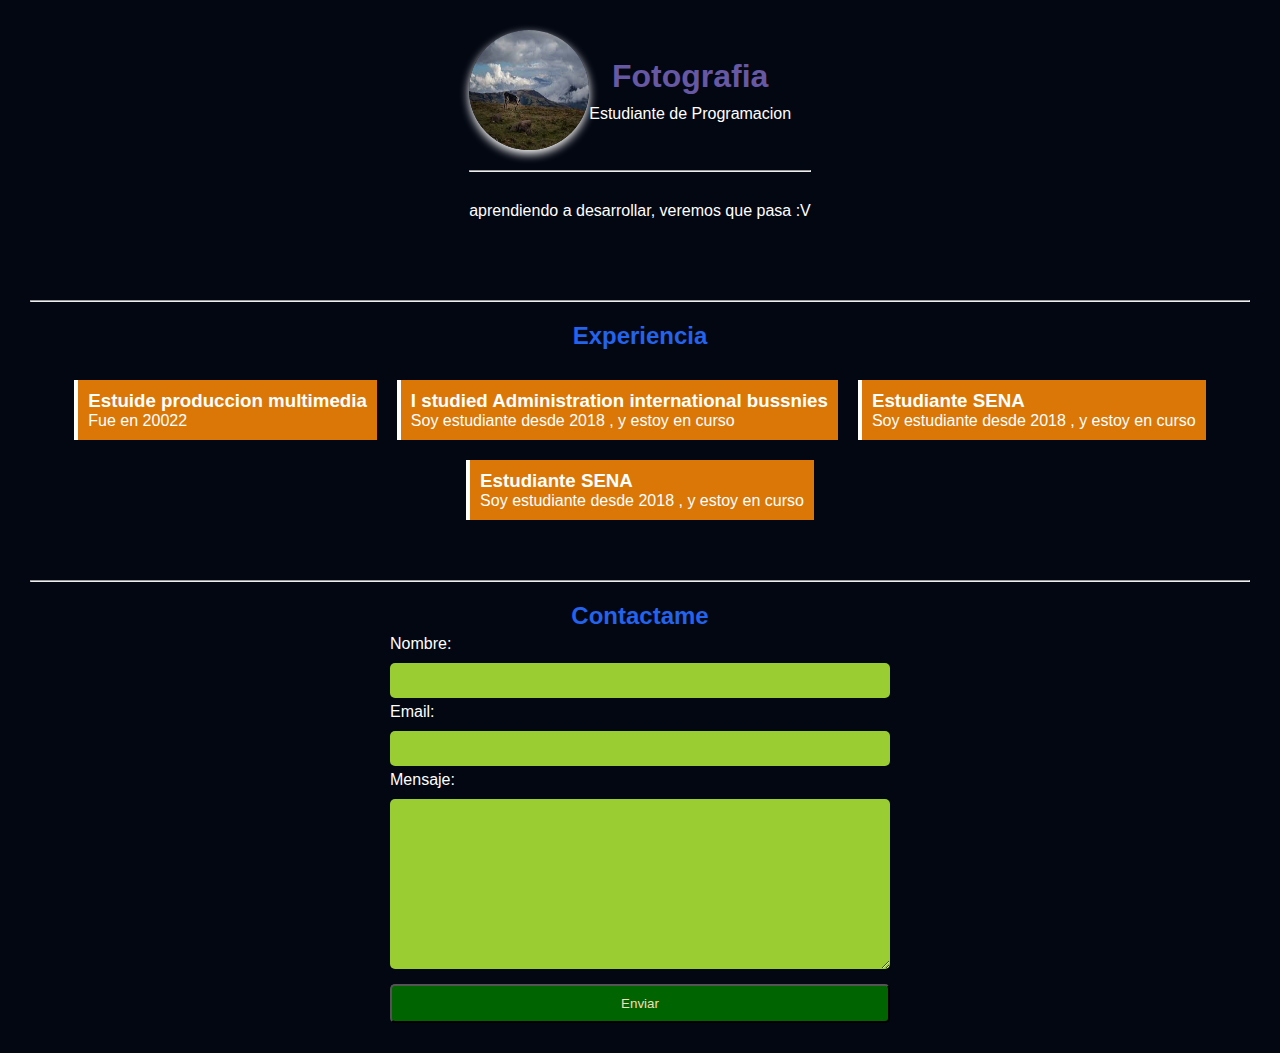
<file: Dia 3/index.html>
<!DOCTYPE html>
<html lang="en">
  <head>
    <meta charset="UTF-8" />
    <meta name="viewport" content="width=device-width, initial-scale=1.0" />
    <title>Portafolio :v</title>
    <link rel="stylesheet" href="./styles.css" />
  </head>
  <body>
    <header>
      <div class="container">
        <div class="personal-data">
          <img
            src="VACA.jpg"
            alt="Foto de perfil de peepito perez"
            class="profile-pic"
          />
          <div class="info">
            <h1>Fotografia</h1>
            <p>Estudiante de Programacion</p>
          </div>
        </div>
        <hr />

        <p class="description">
          aprendiendo a desarrollar, veremos que pasa :V
        </p>
      </div>
    </header>
    <hr />
    <section class="experience">
      <h2>Experiencia</h2>

      <div class="group">
        <div class="experience-item">
          <h3>Estuide produccion multimedia</h3>
          <p>Fue en 20022</p>
        </div>
        <div class="experience-item">
          <h3>I studied Administration international bussnies</h3>
          <p>Soy estudiante desde 2018 , y estoy en curso</p>
        </div>
        <div class="experience-item">
          <h3>Estudiante SENA</h3>
          <p>Soy estudiante desde 2018 , y estoy en curso</p>
        </div>
        <div class="experience-item">
          <h3>Estudiante SENA</h3>
          <p>Soy estudiante desde 2018 , y estoy en curso</p>
        </div>
      </div>
    </section>
    <hr />

    <section class="contact">
      <h2>Contactame</h2>
      <form action="">
        <label for="name">Nombre:</label>
        <input type="text" id="name" name="names" />
        <label for="email">Email:</label>
        <input type="email" id="email" name="email" />
        <label for="message">Mensaje:</label>
        <textarea name="message" id="message" cols="30" rows="10"></textarea>
        <button type="submit">Enviar</button>
      </form>
    </section>
    <footer></footer>
  </body>
</html>
</file>
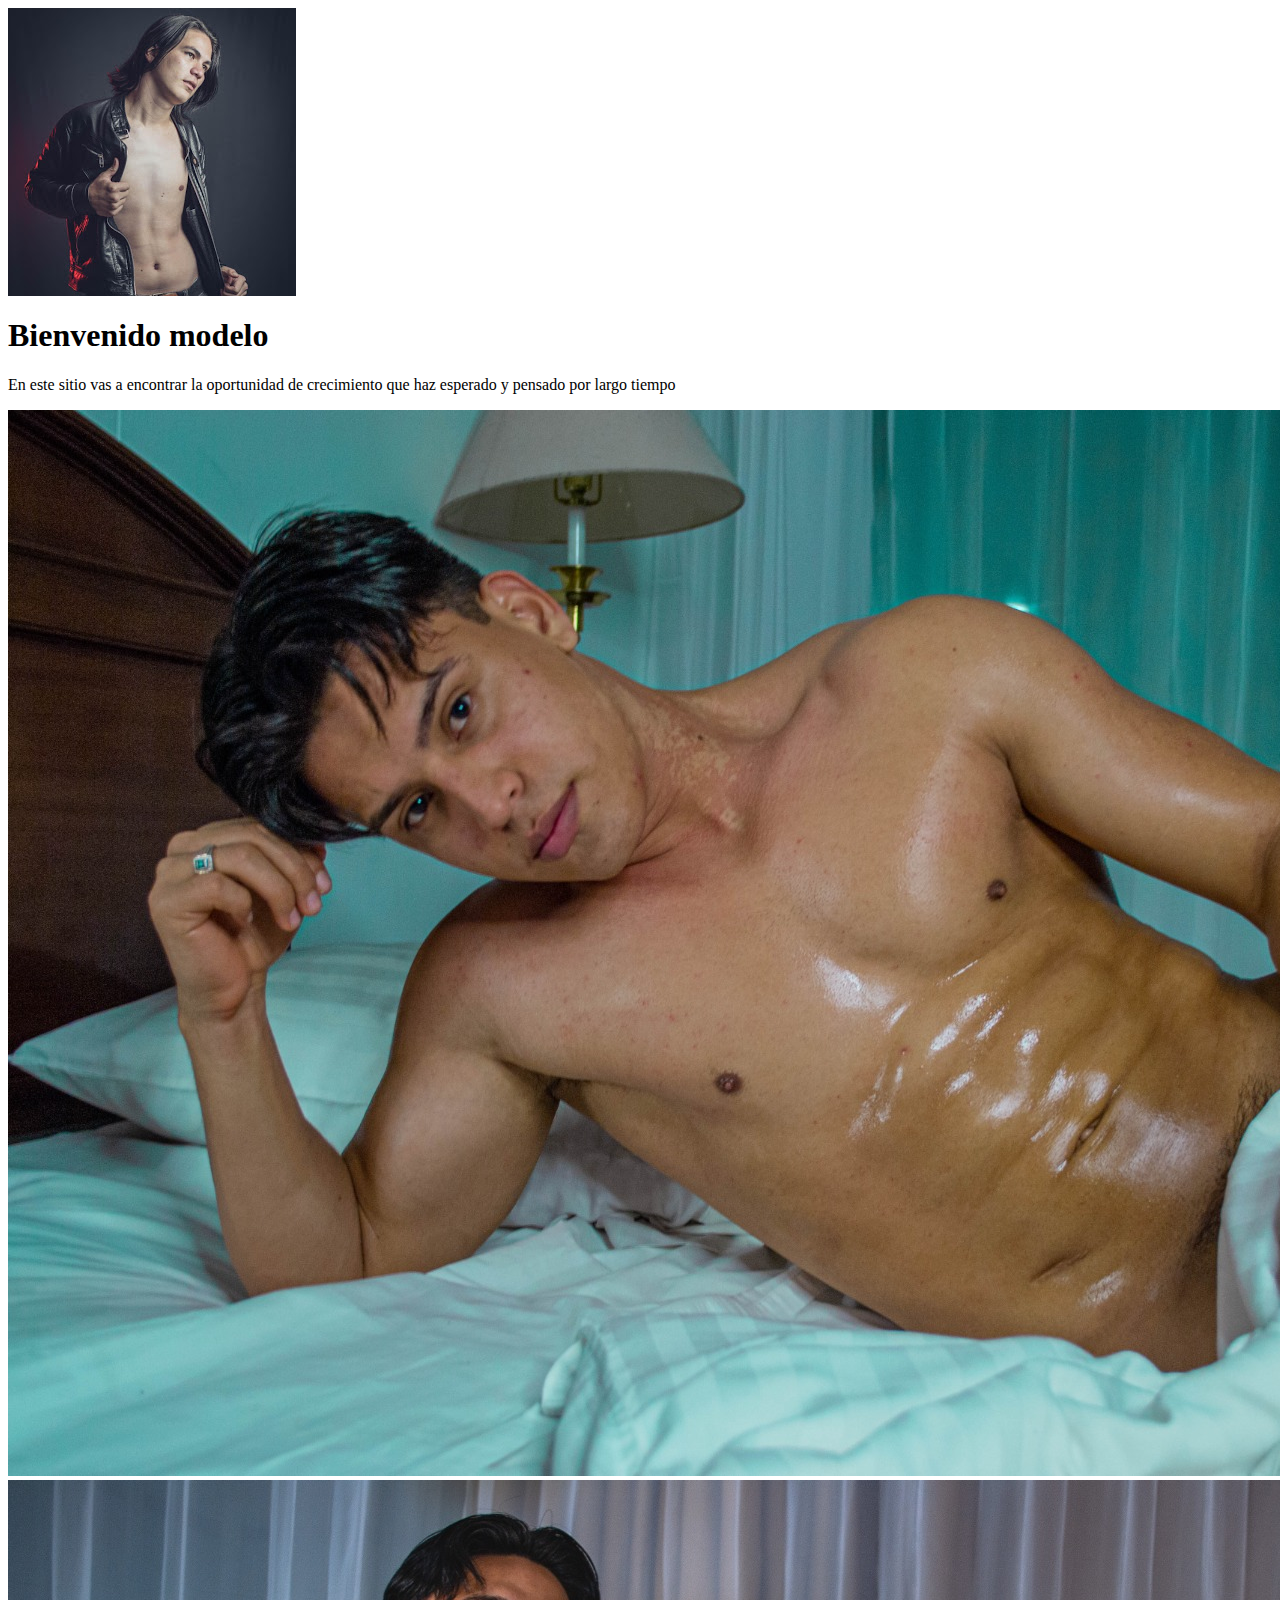
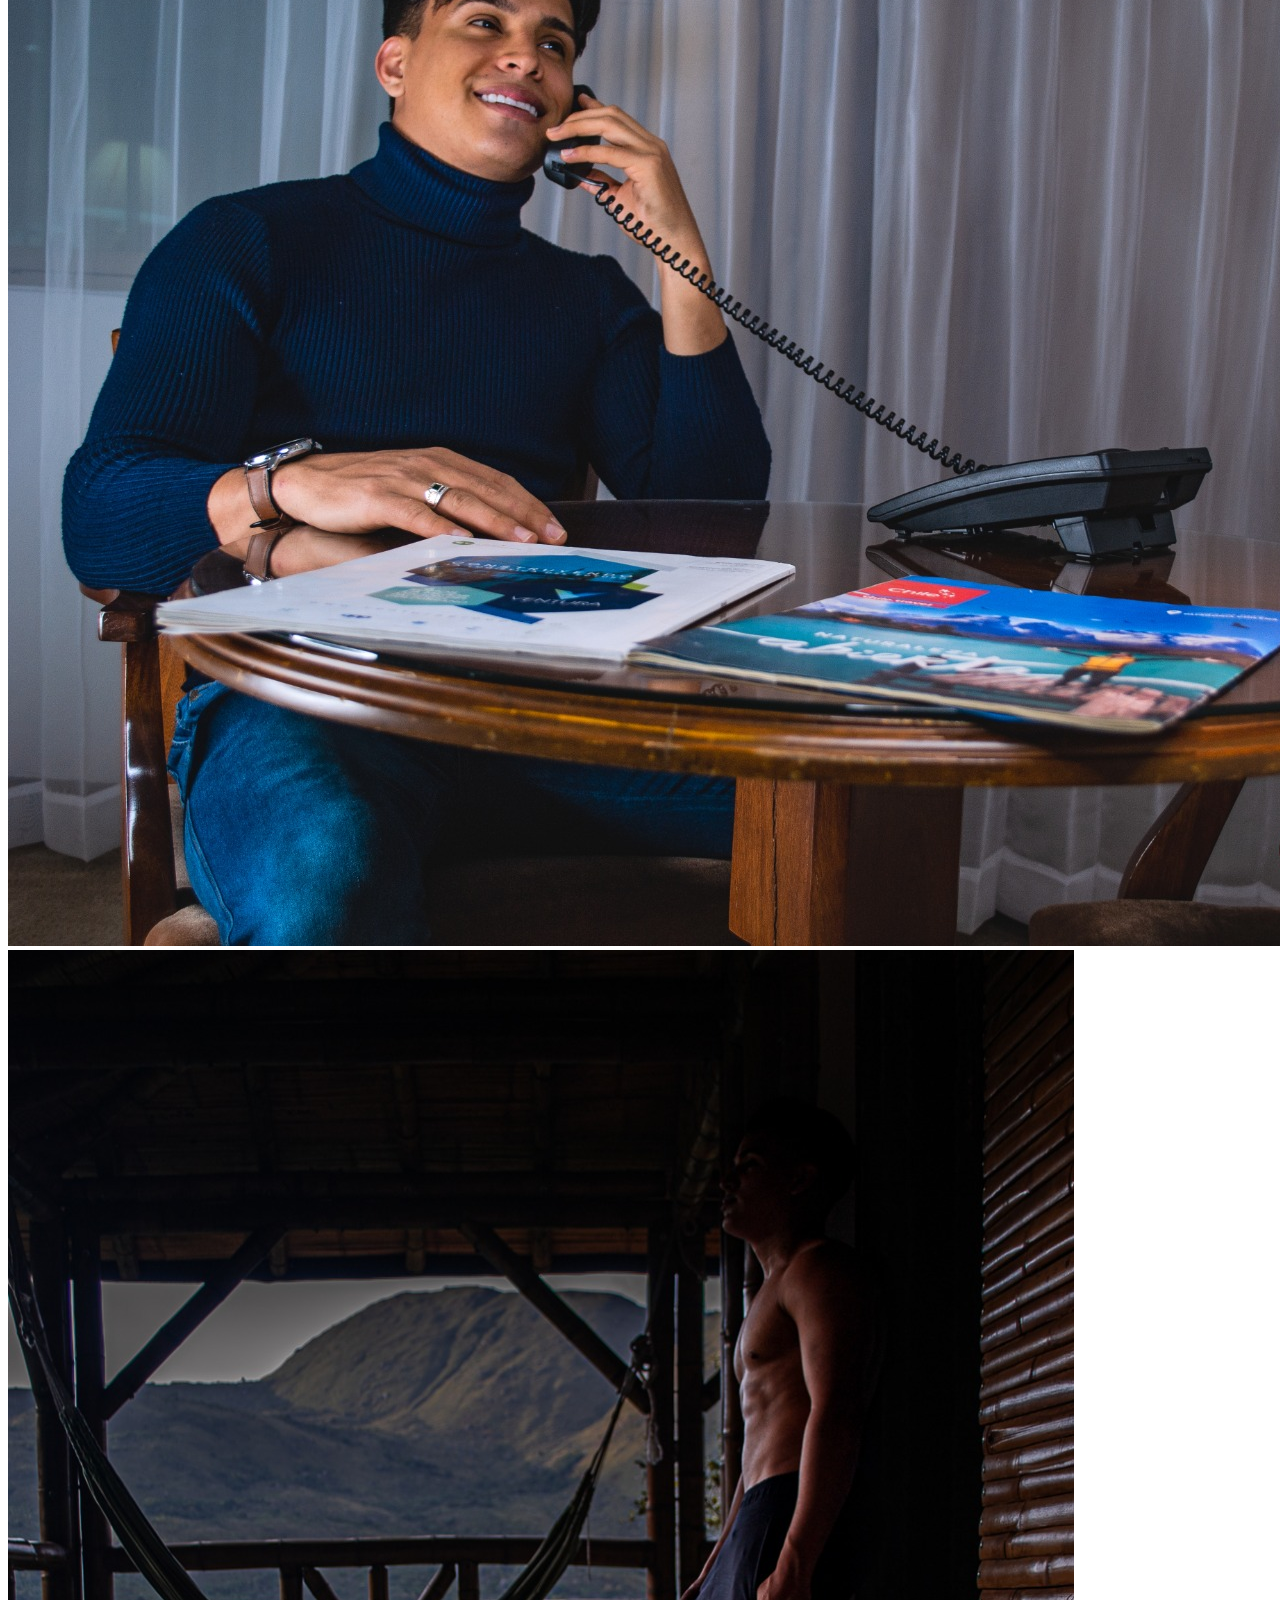
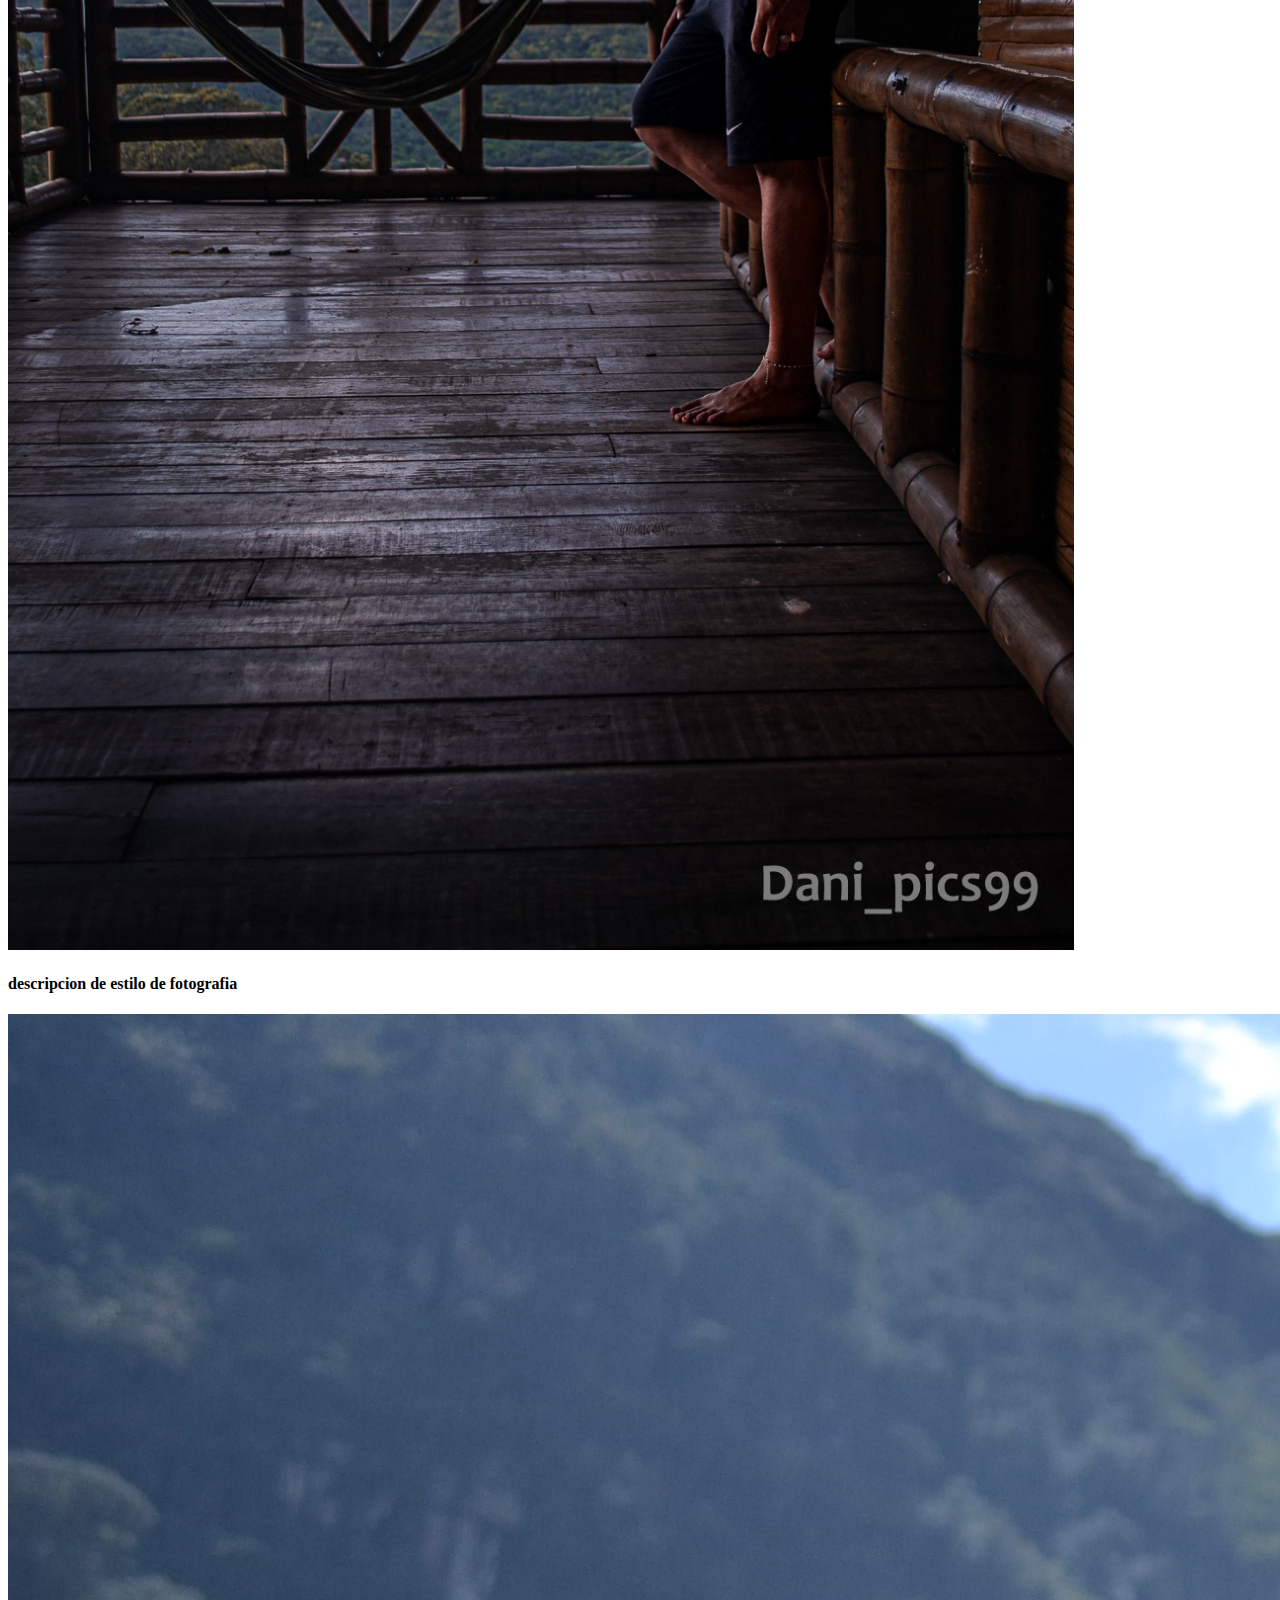
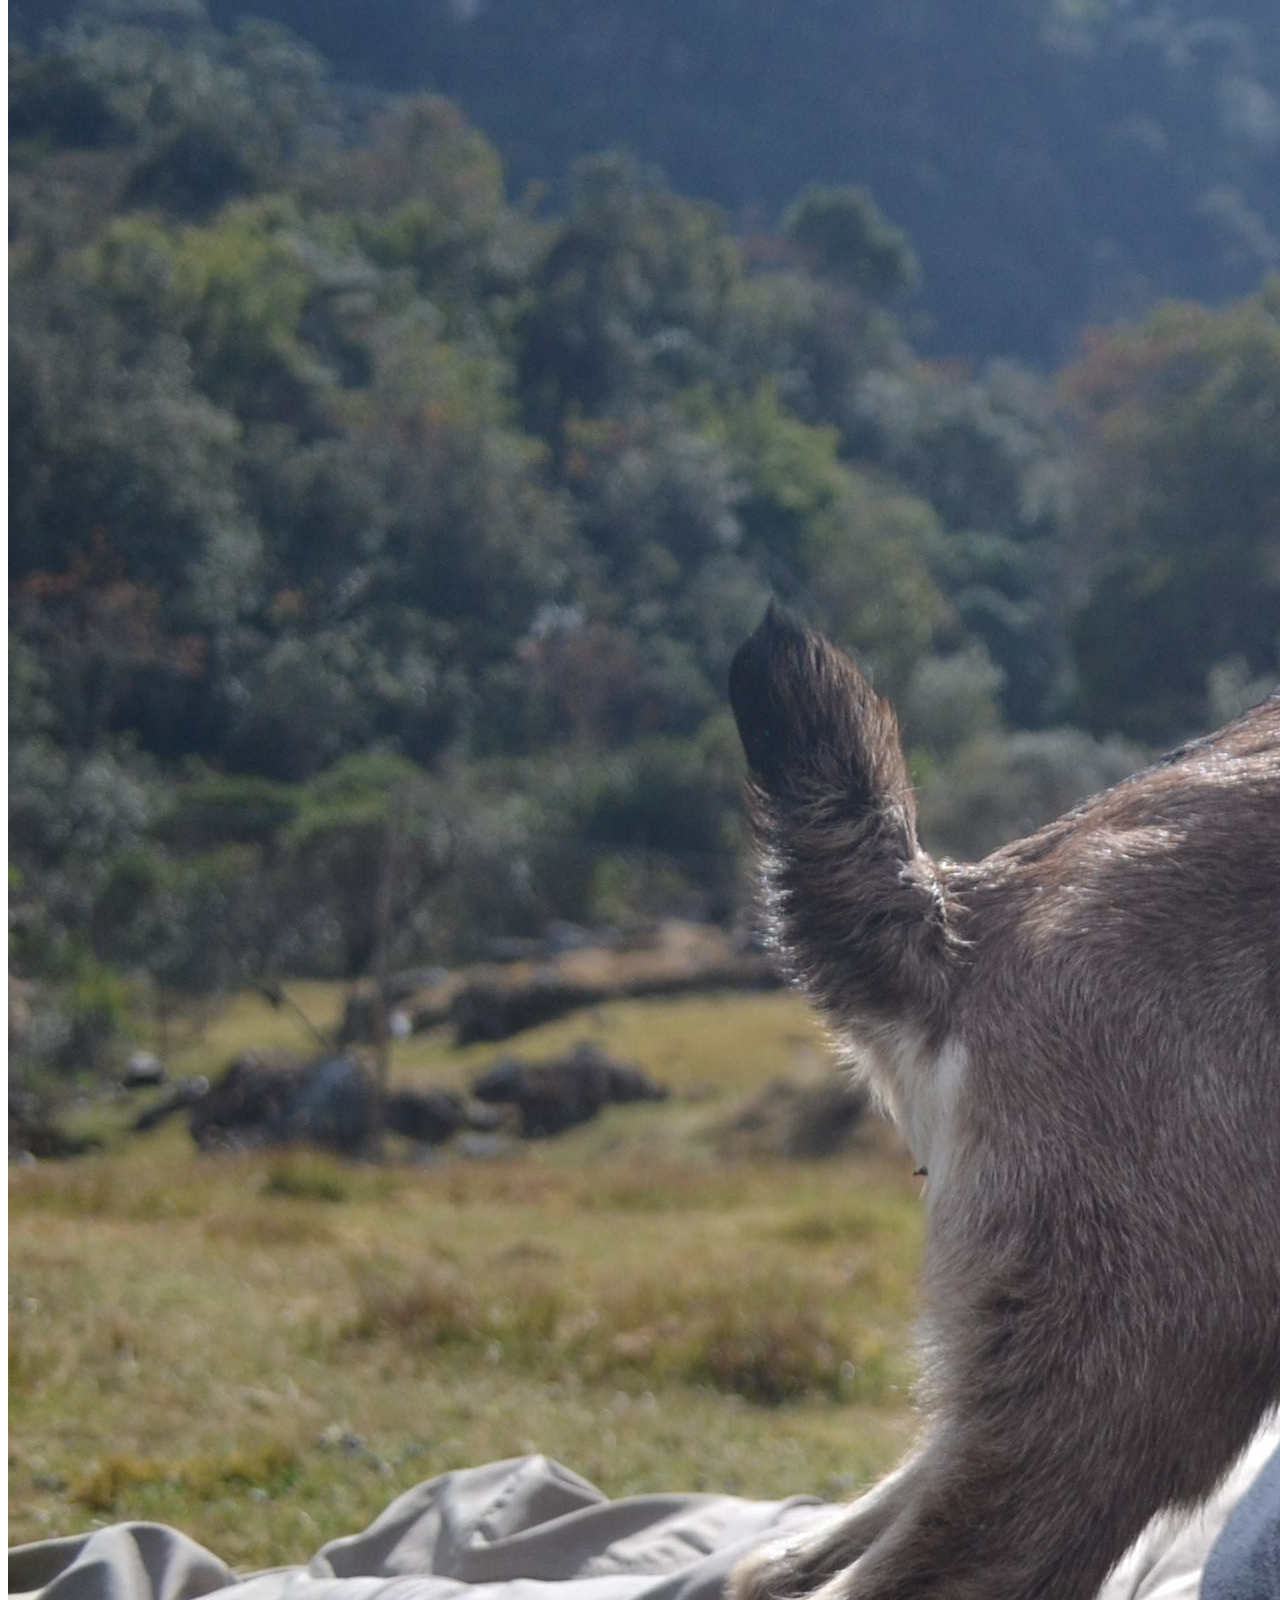
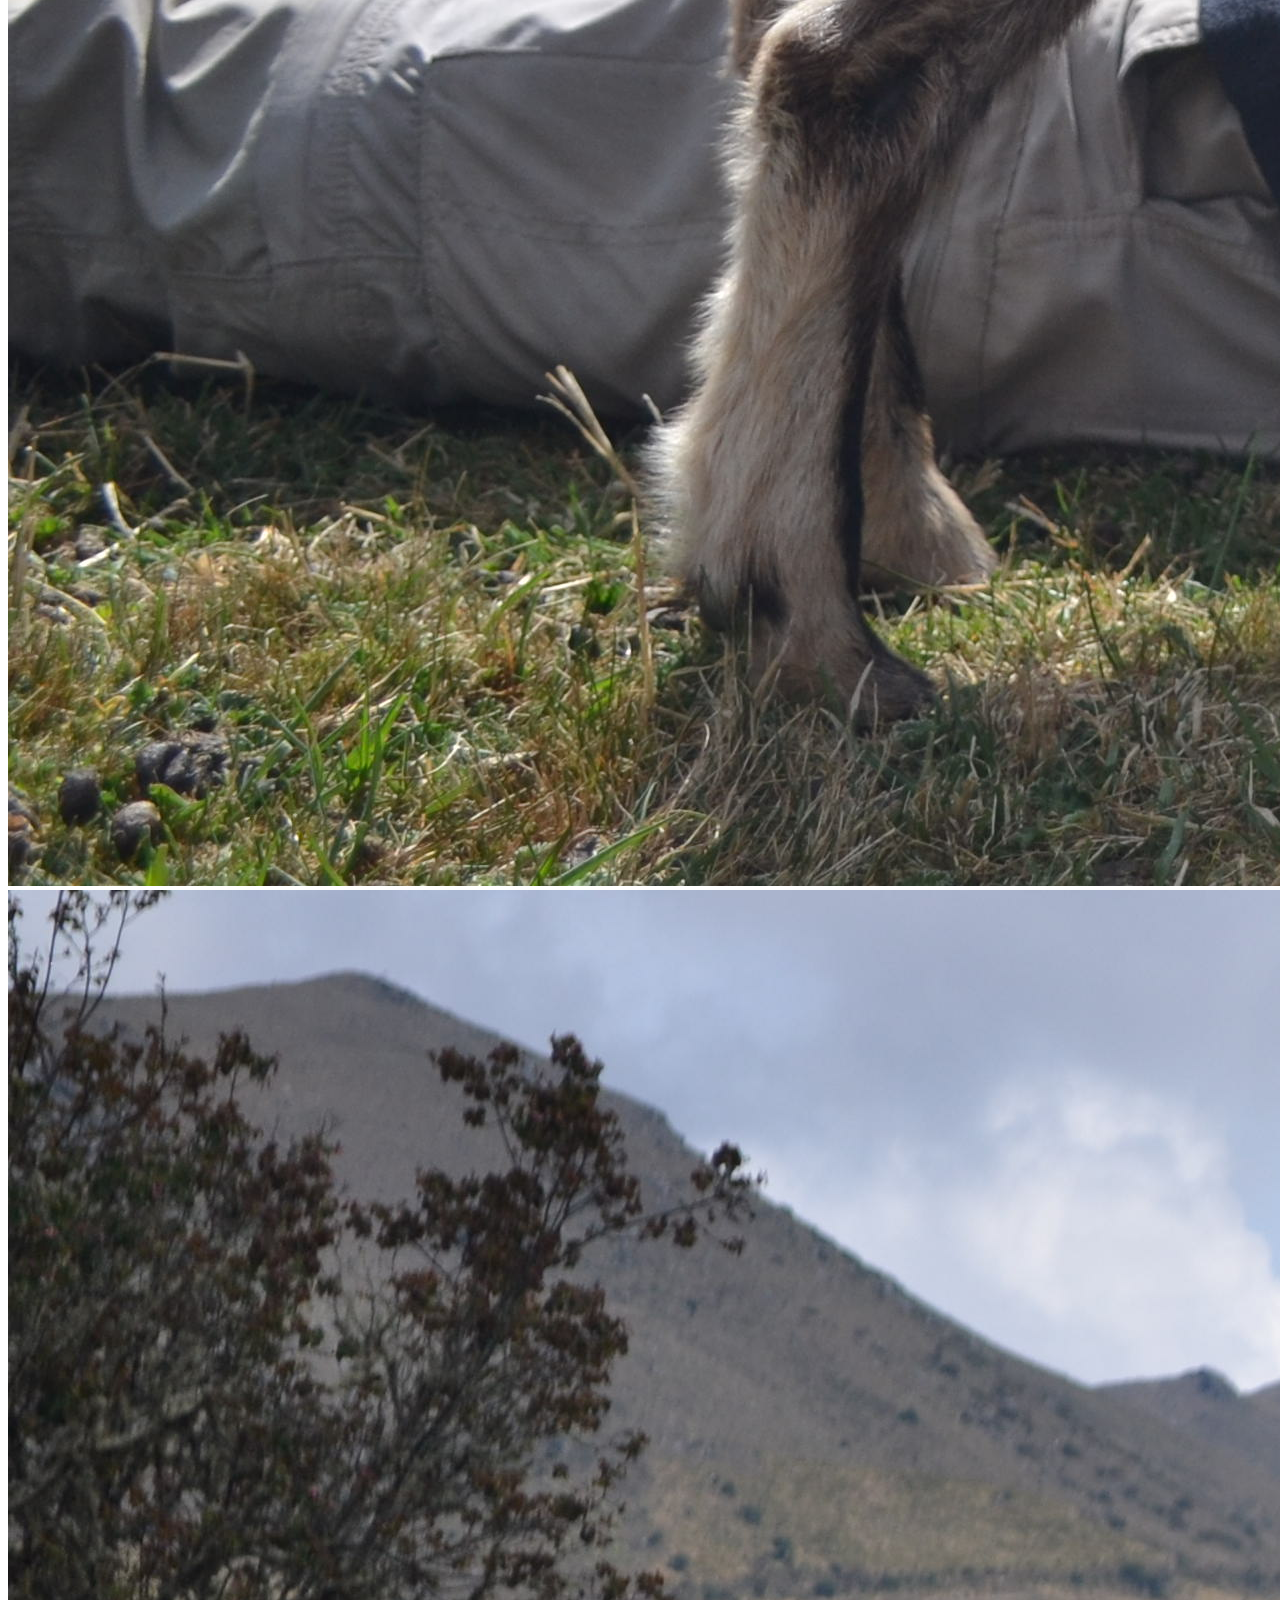
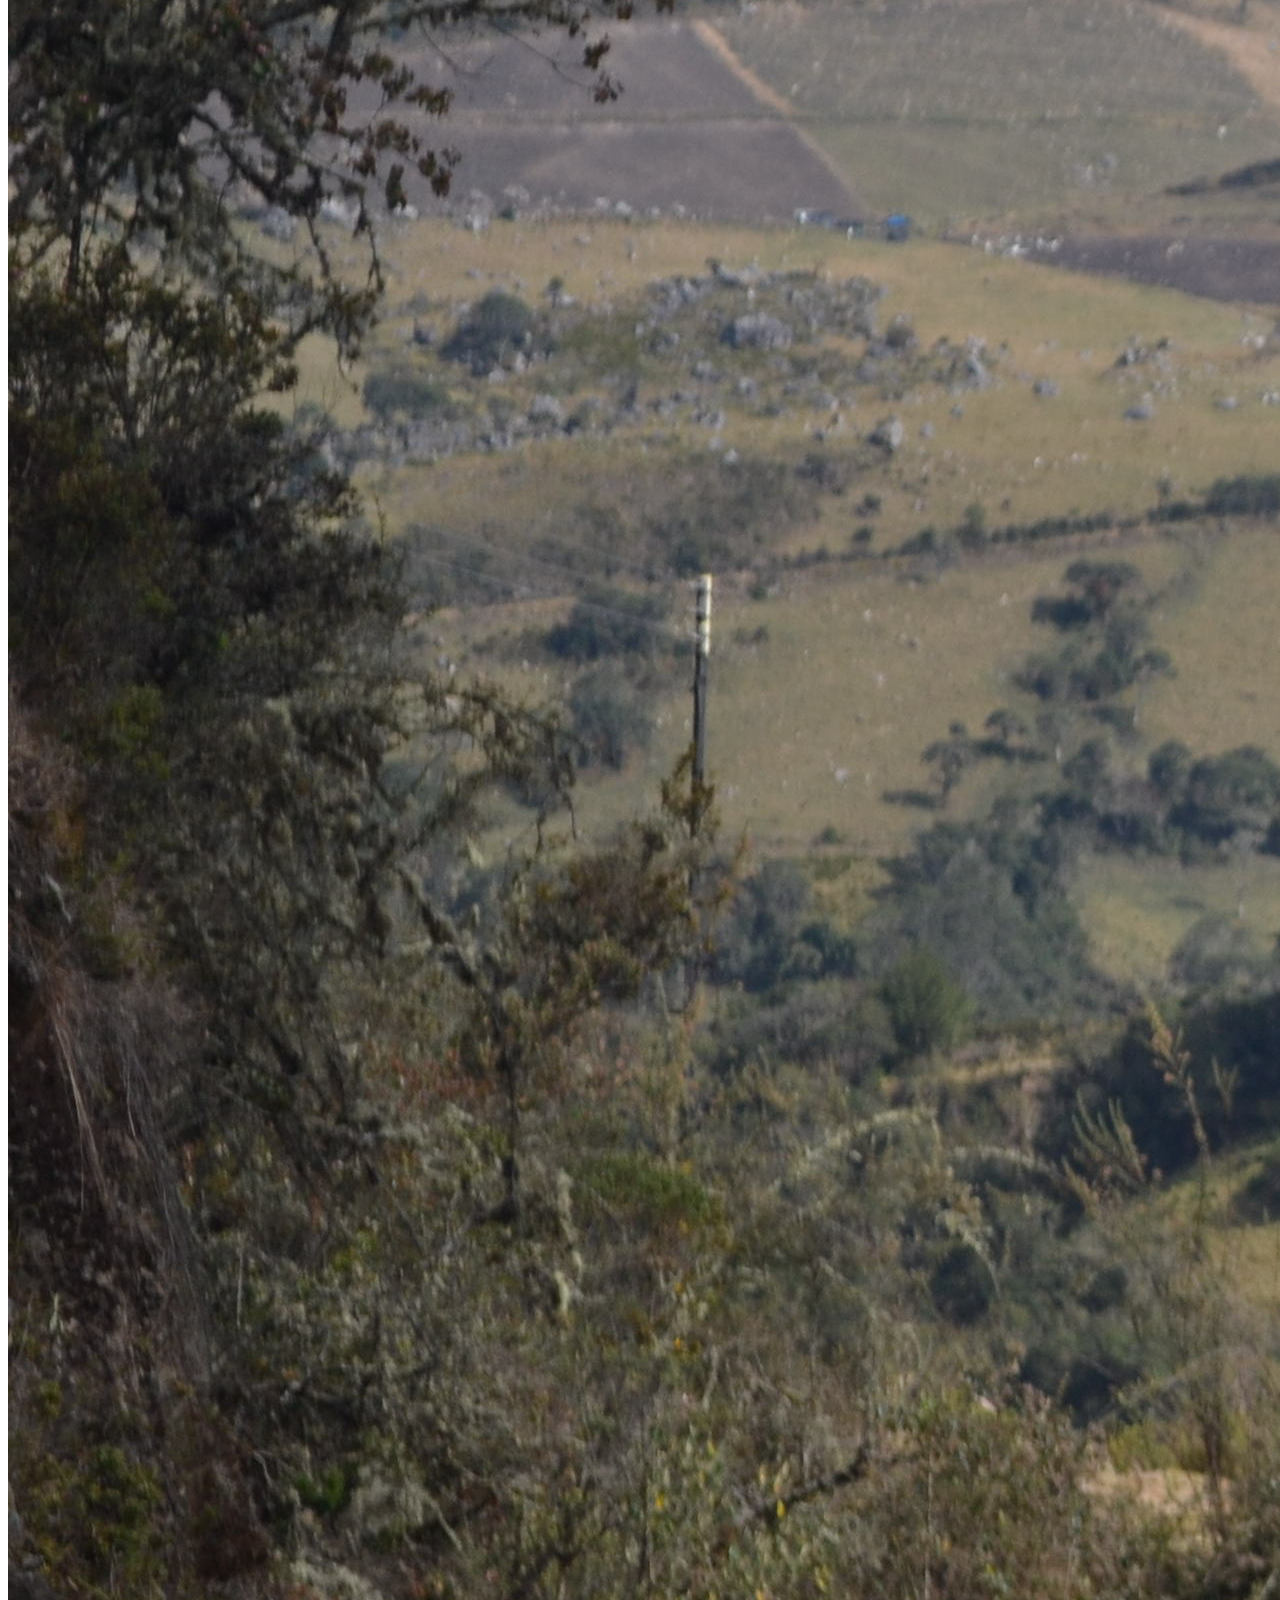
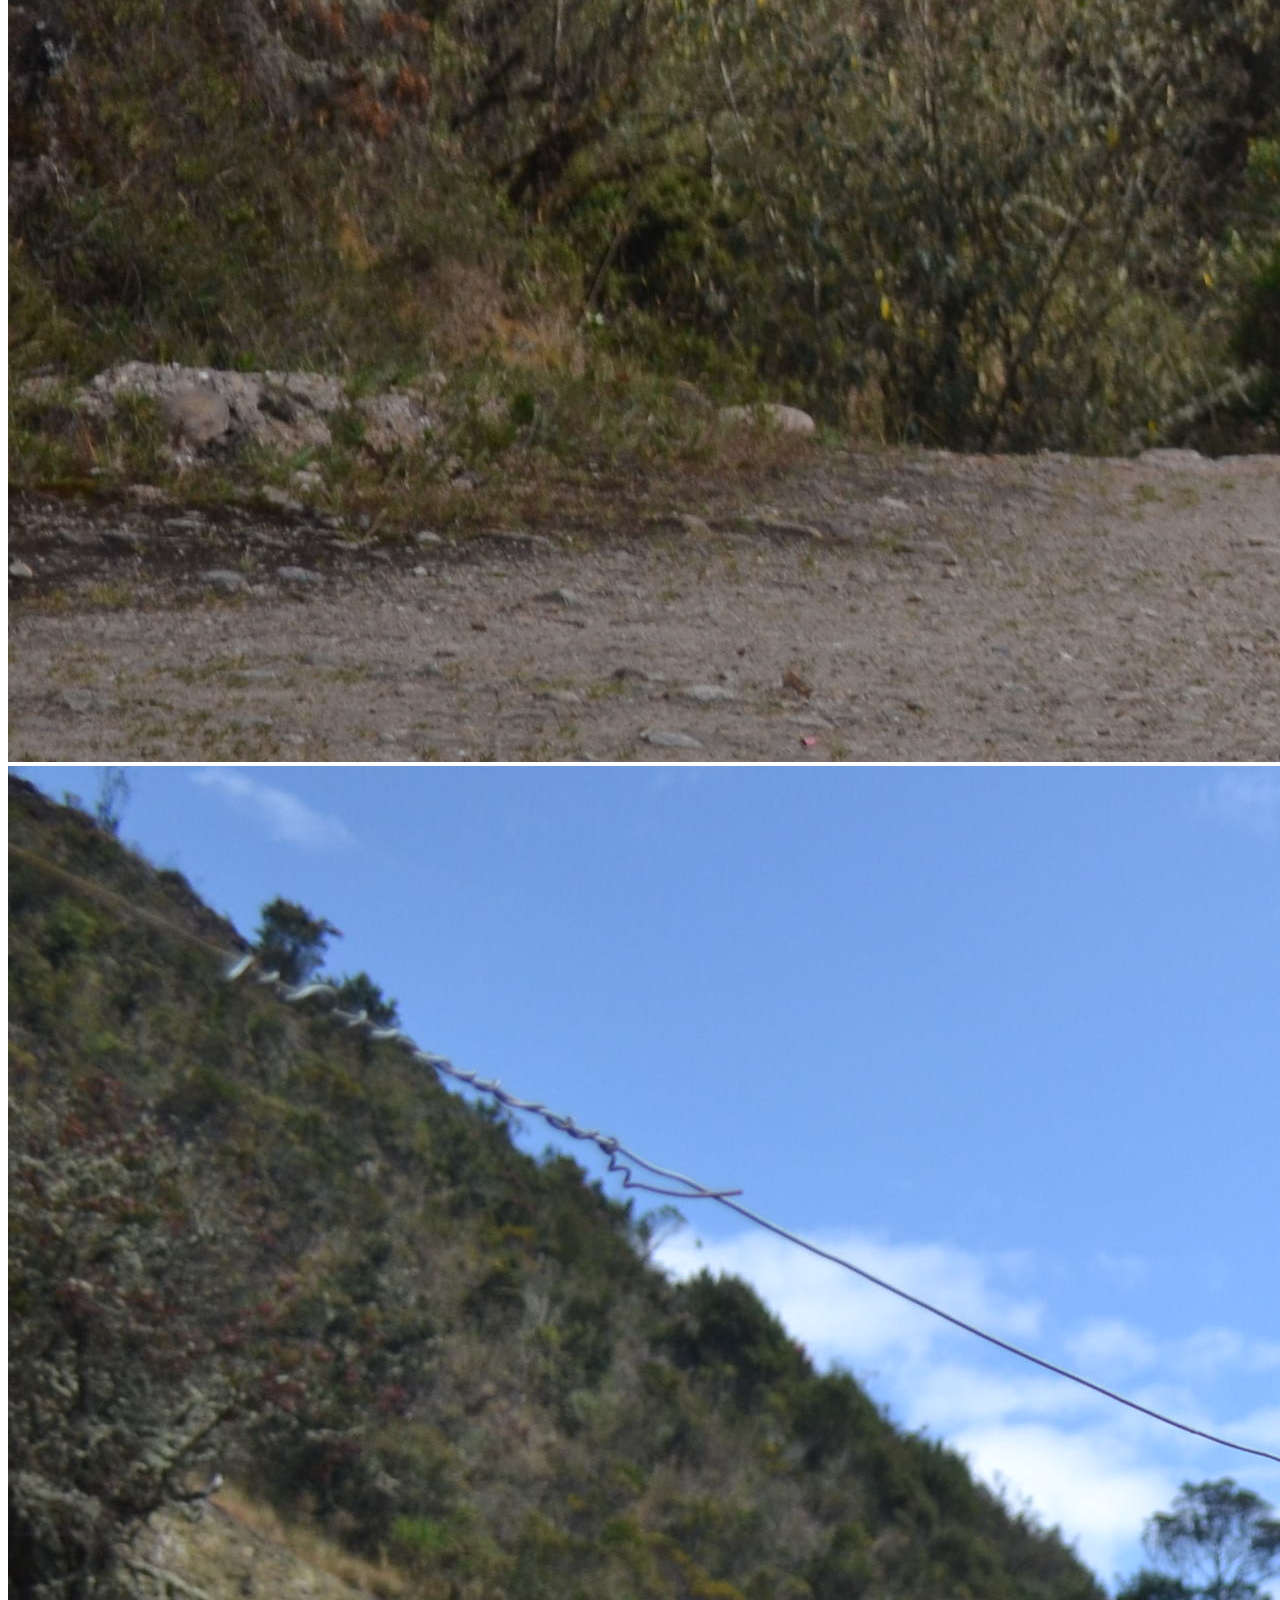
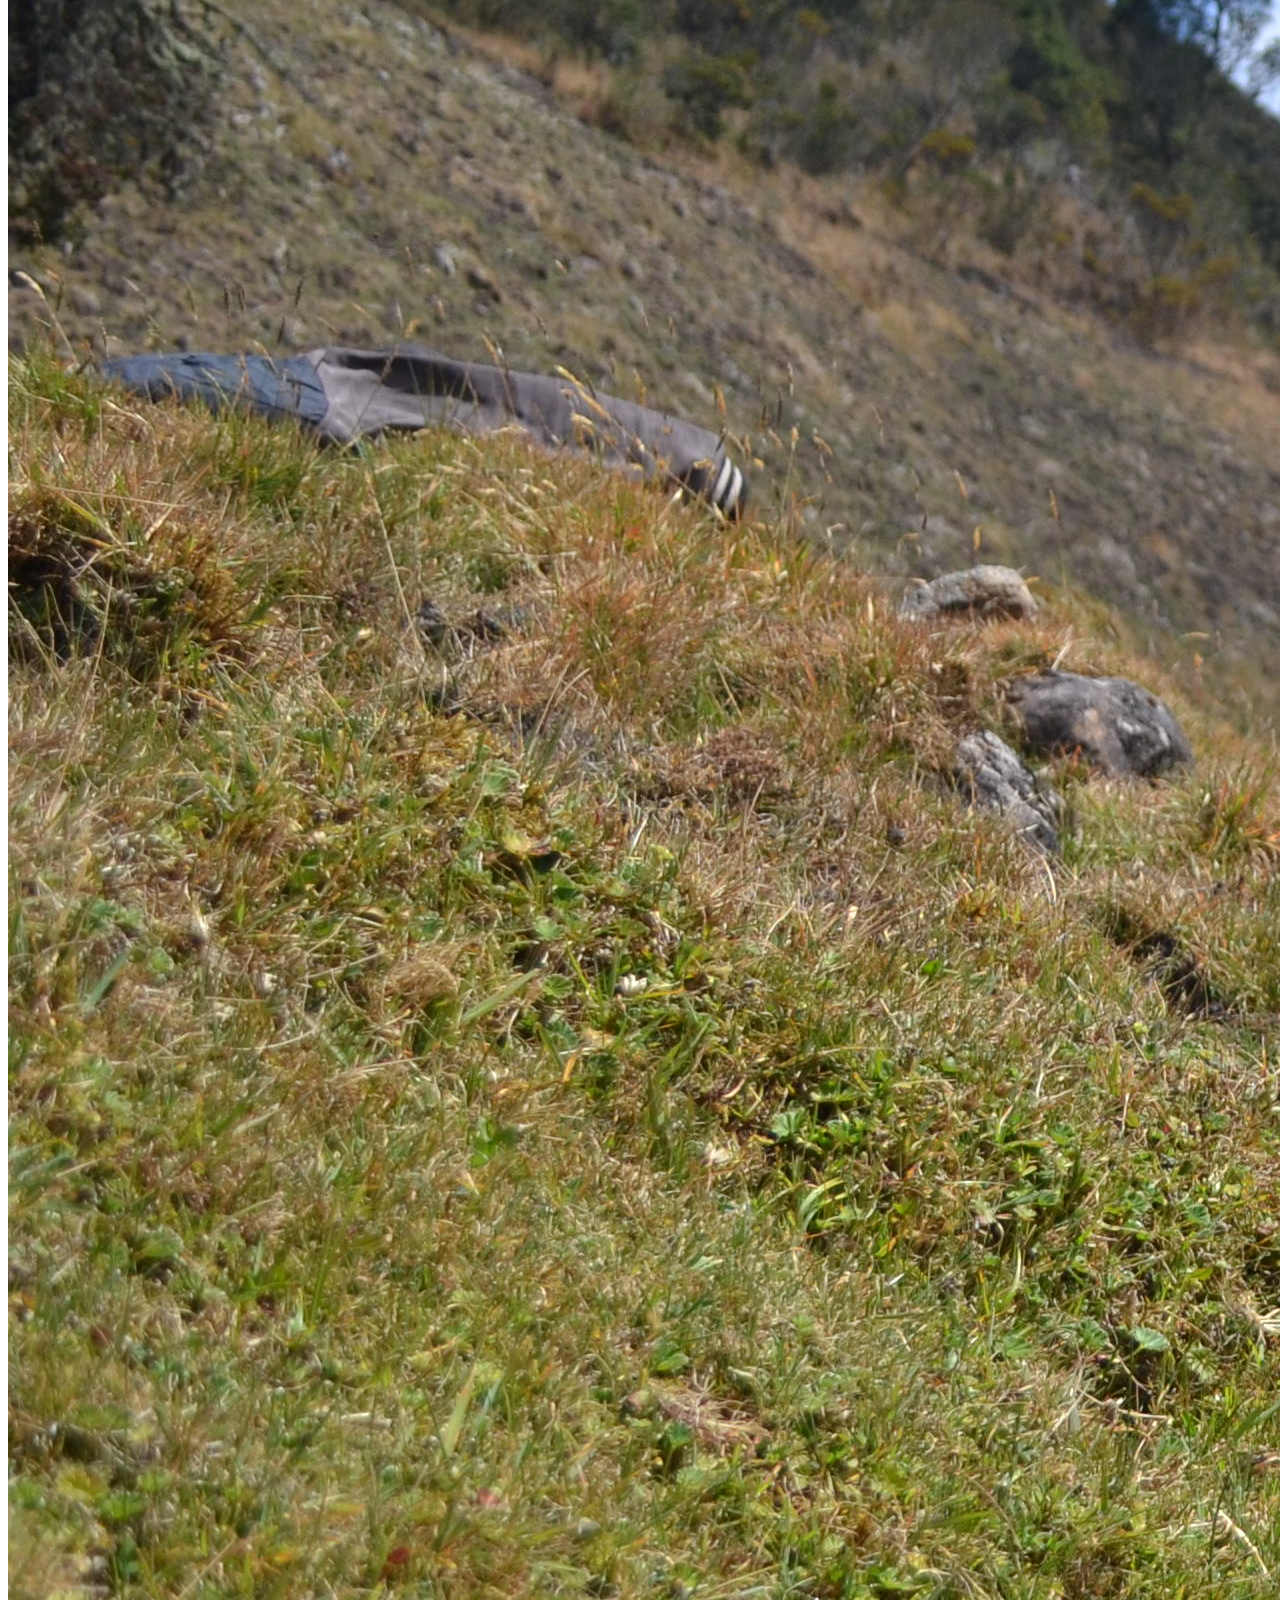
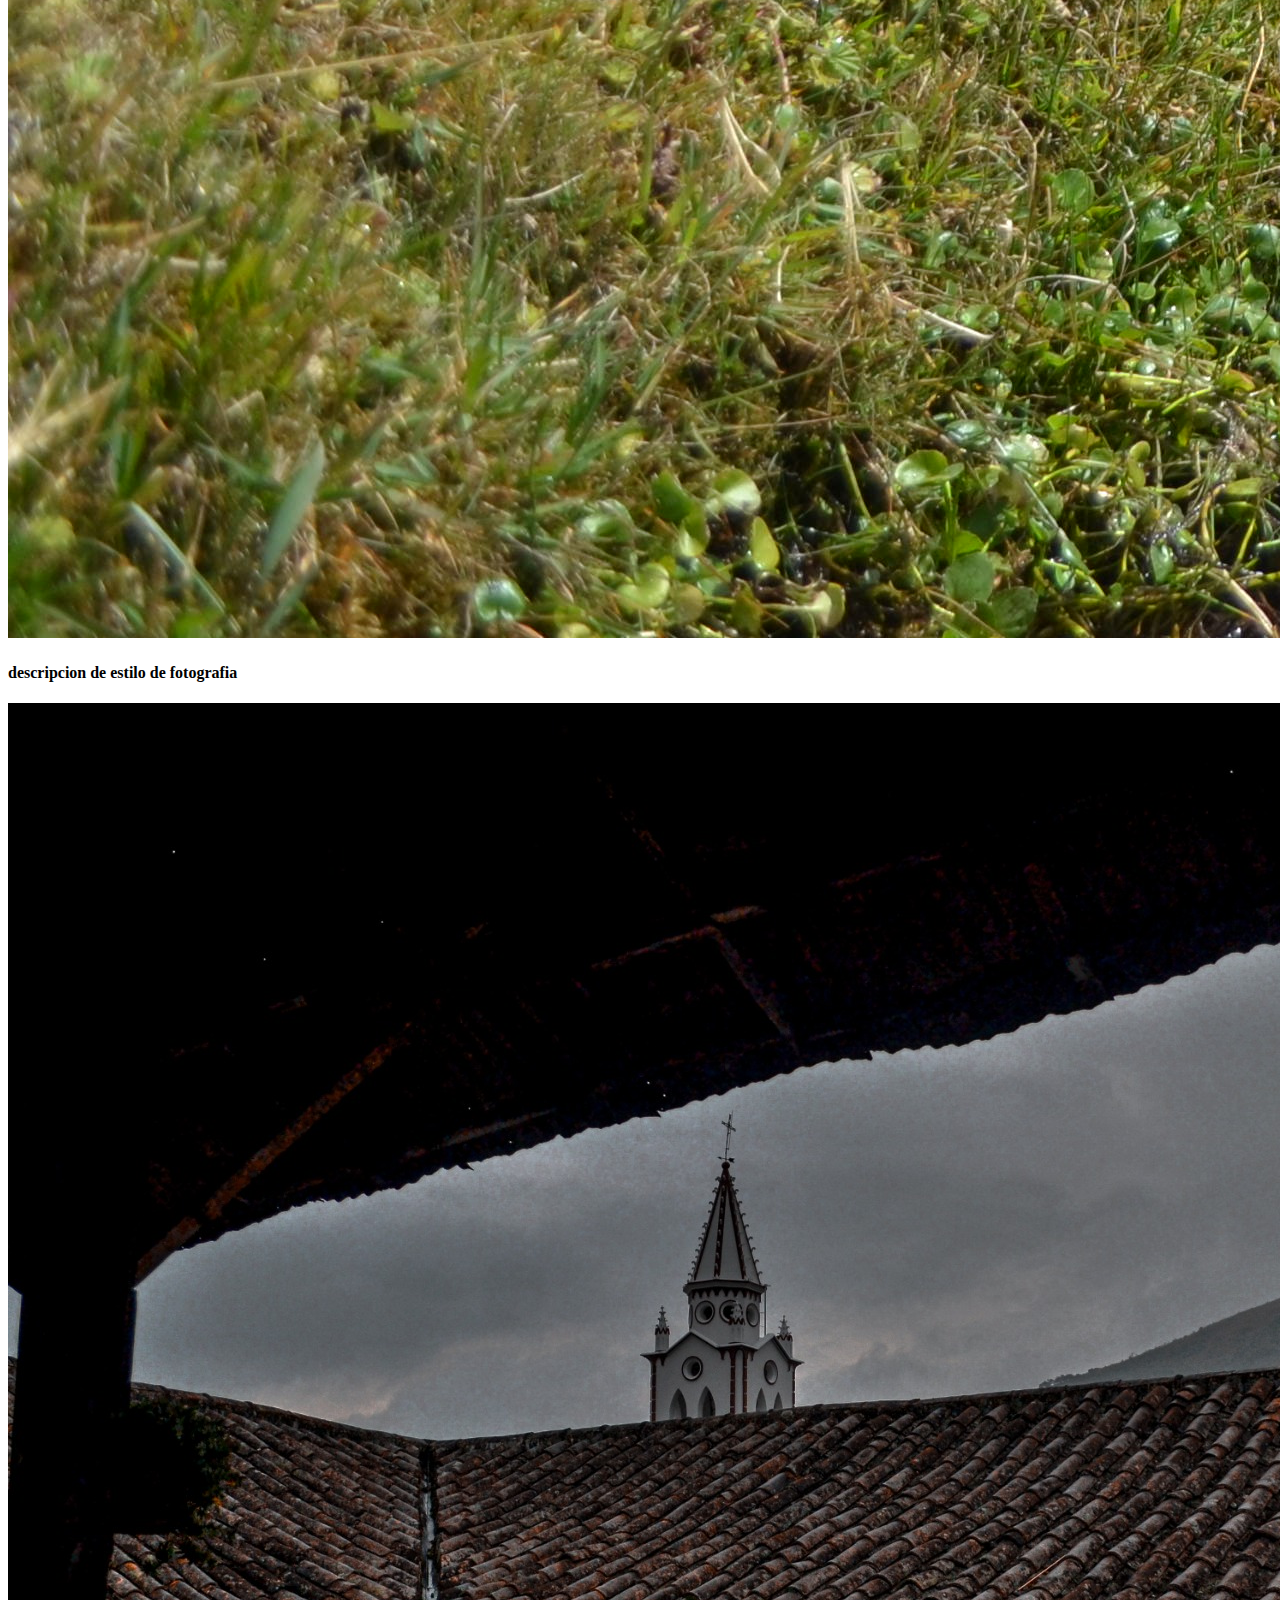
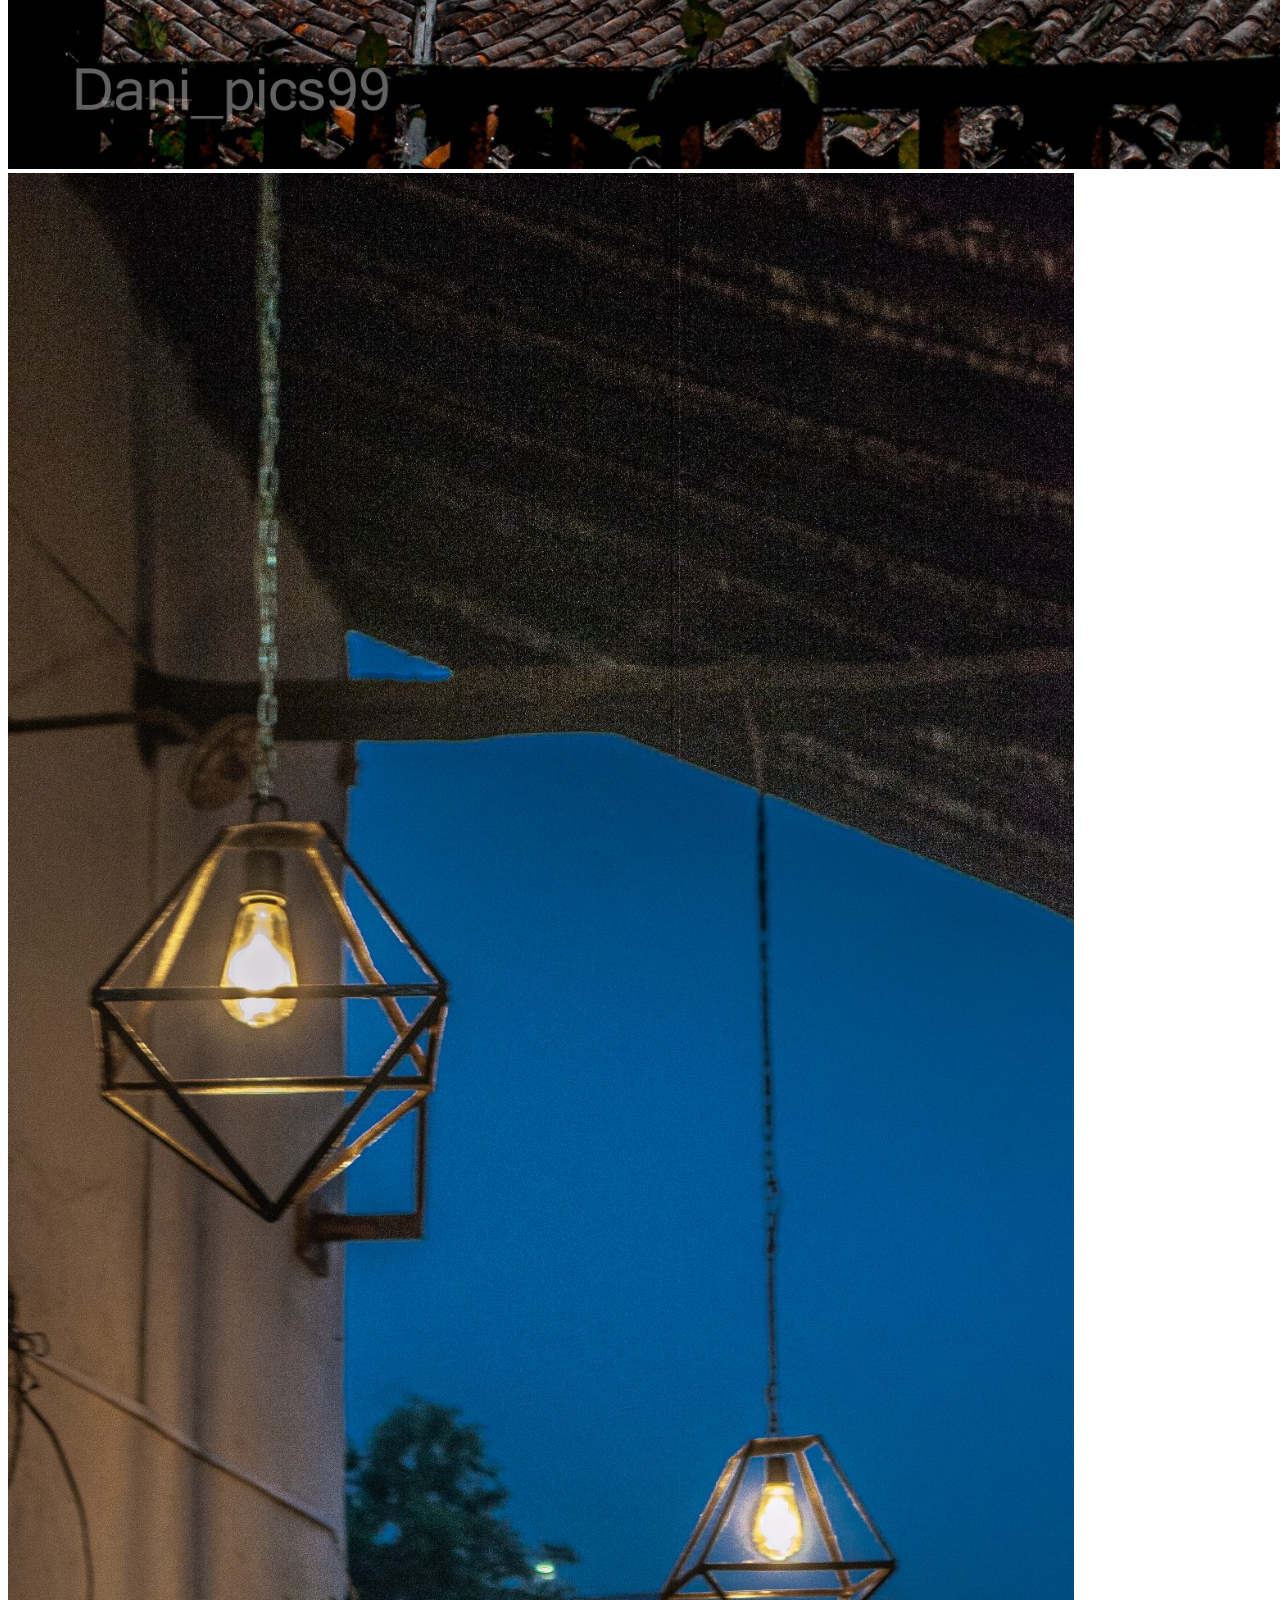
<file: Dia 5/index.html>
<!DOCTYPE html>
<html lang="en">
  <head>
    <meta charset="UTF-8" />
    <meta name="viewport" content="width=device-width, initial-scale=1.0" />
    <title>Portafolio Daniel lozada</title>
    <link rel="stylesheet" href="style.css" />
  </head>
  <body>
    <header>
      <div class="container"></div>
      <div class="personal-data"></div>
    </header>
    <img src="ldlp.jpg" alt="" class="Picture-profile" />
    <div class="info">
      <h1>Bienvenido modelo</h1>
      <p>
        En este sitio vas a encontrar la oportunidad de crecimiento que haz
        esperado y pensado por largo tiempo
      </p>
    </div>
    <div class="Stylepictures">
      <img
        src="james1.jpeg"
        alt="picutre of model man him name is james"
        class="Picutrefront"
      />
      <img
        src="james2.jpeg"
        alt="picutre of model man him name is james"
        class="Picutrefront"
      />
      <img
        src="james.jpeg"
        alt="picutre of model man him name is james"
        class="Picutrefront"
      />
      <div class="Text-description">
        <h4>descripcion de estilo de fotografia</h4>
      </div>
      <img
        src="farm.jpg"
        alt="picutre of model man him name is james"
        class="Picutrefront"
      />
      <img
        src="farm2.jpg"
        alt="picutre of model man him name is james"
        class="Picutrefront"
      />
      <img
        src="farm3.jpg"
        alt="picutre of model man him name is james"
        class="Picutrefront"
      />
      <div class="Text-description">
        <h4>descripcion de estilo de fotografia</h4>
      </div>
      <img
        src="chursh.jpeg"
        alt="picutre of model man him name is james"
        class="Picutrefront"
      />
      <img
        src="light.jpeg"
        alt="picutre of model man him name is james"
        class="Picutrefront"
      />
      <img
        src="tv.jpeg"
        alt="picutre of model man him name is james"
        class="Picutrefront"
      />
      <div class="Text-description">
        <h4>descripcion de estilo de fotografia</h4>
      </div>
    </div>
    <div class="textforimages"></div>
    <div class="social-media">
      <h4>My social media developing</h4>
      <img src="x.png" alt="Picture-social-media" class="social-m-p" />
      <img src="sptfy.png" alt="Picture-social-media" class="social-m-p" />
      <img
        src="bottoom-wpp.png"
        alt="Picture-social-media"
        class="social-m-p"
      />
      <img src="gmail.png" alt="Picture-social-media" class="social-m-p" />
    </div>
    <div class="Contact-me">
      <label class="text-need-border"> Te llamo </label>
      <input type="text" placeholder="Tu Nombre" />
      <input type="number" placeholder=" # Pon tu whatsapp  " />
      <textarea>
Cuentame
      lo
      que
      quieres
      hacer,
      te
      voy
      a
      llamar
      para
      decirte
      como
      lo
      logramos
      </textarea>
    </div>
    <div class="Send-picture">
      <input type="file" accept="image/png, image/jpeg, image/jpg" />
      <label class="text-need-border">
        Envia una foto-referencia, de lo que deseas lograr.
      </label>
    </div>
  </body>
</html>
</file>
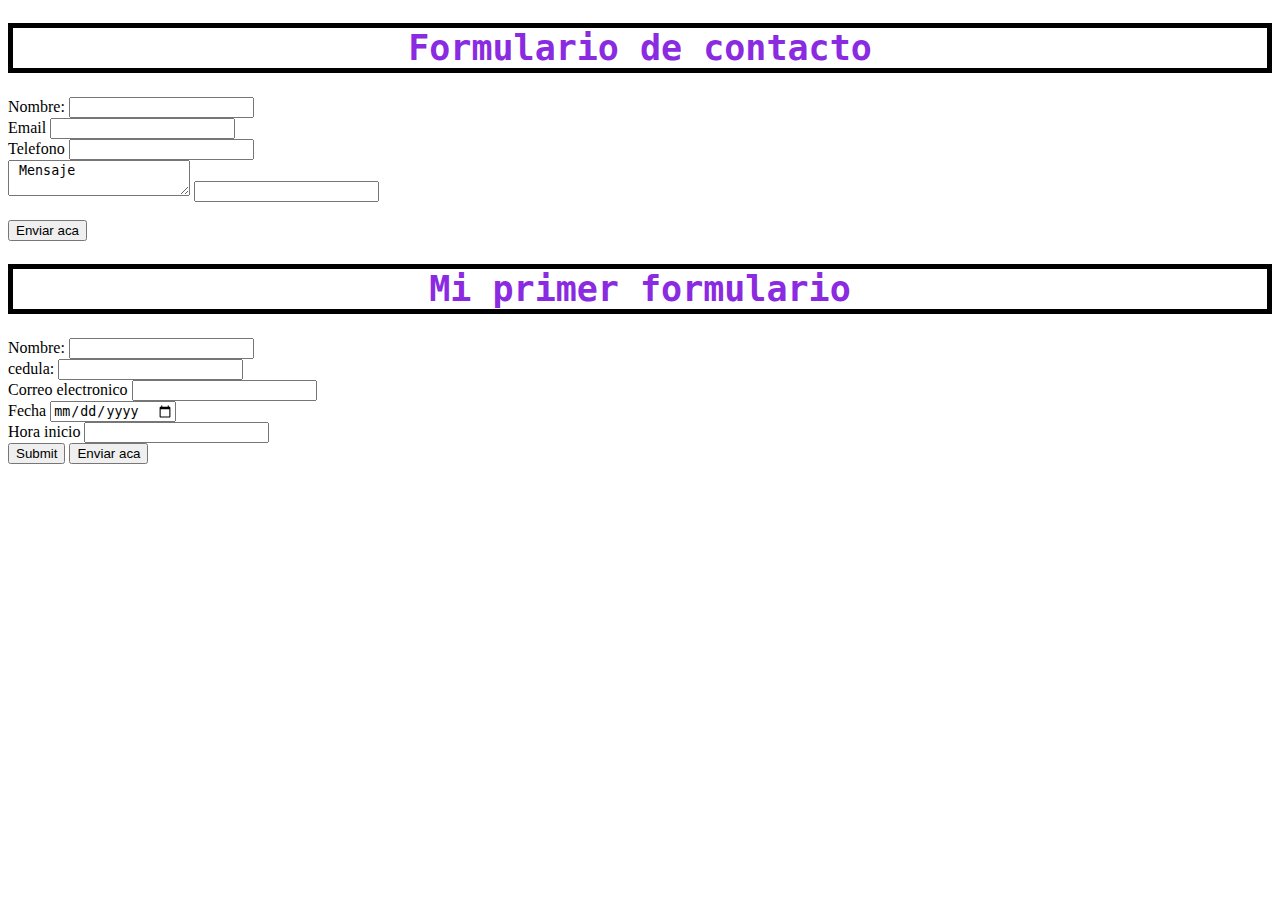
<file: HTML ejercicios Bootcamp/Formularios/index.html>
<!DOCTYPE html>
<html lang="en">
<head>
    <meta charset="UTF-8">
    <meta name="viewport" content="width=device-width, initial-scale=1.0">
    <title>DN FormulArio. </title>
    <link rel="stylesheet" href="styles.css"
</head>
<body>
    <main>
        <h1> Formulario de contacto </h1>
        <section id="formulario" class="verde" >
            <form action="" > 
             <label for="Nombre"> Nombre: </label> 
             <input type="text" name="Nombre" id="Nombre">
             <br>
             <label for="cedula"> Email </label>
             <input type="number" number="cedula" ></INput>
             <br>
             <label type=" Mail "> Telefono  </label>
             <input type="Mail" name="mail" id="mail">
             <br>
             <textarea for="Fechainicio"> Mensaje </textarea>
             <input  name="Fechainicio" id="Fechainicio">   
             <br>
             <br>
             <button> Enviar aca </button>
             </label>    
            </form>

        </section>
    </main>
</body>
</html>

<h1> Mi primer formulario </h1>
        <section id="formulario" class="verde" >
            <form action="" > 
             <label for="Nombre"> Nombre: </label> 
             <input type="text" name="Nombre" id="Nombre">
             <br>
             <label for="cedula"> cedula: </label>
             <input type="number" number="cedula" ></INput>
             <br>
             <label type=" Mail "> Correo electronico  </label>
             <input type="Mail" name="mail" id="mail">
             <br>
             <label for="Fechainicio"> Fecha </label>
             <input type="date" name="Fechainicio" id="Fechainicio">
             <br>
             <label for="Horainicio"> Hora inicio </label>
             <input type="hora" name="hora" id="hora">
             <br>
             <input type="submit"/>
             <button> Enviar aca </button>
             </label>    
            </form>
</file>
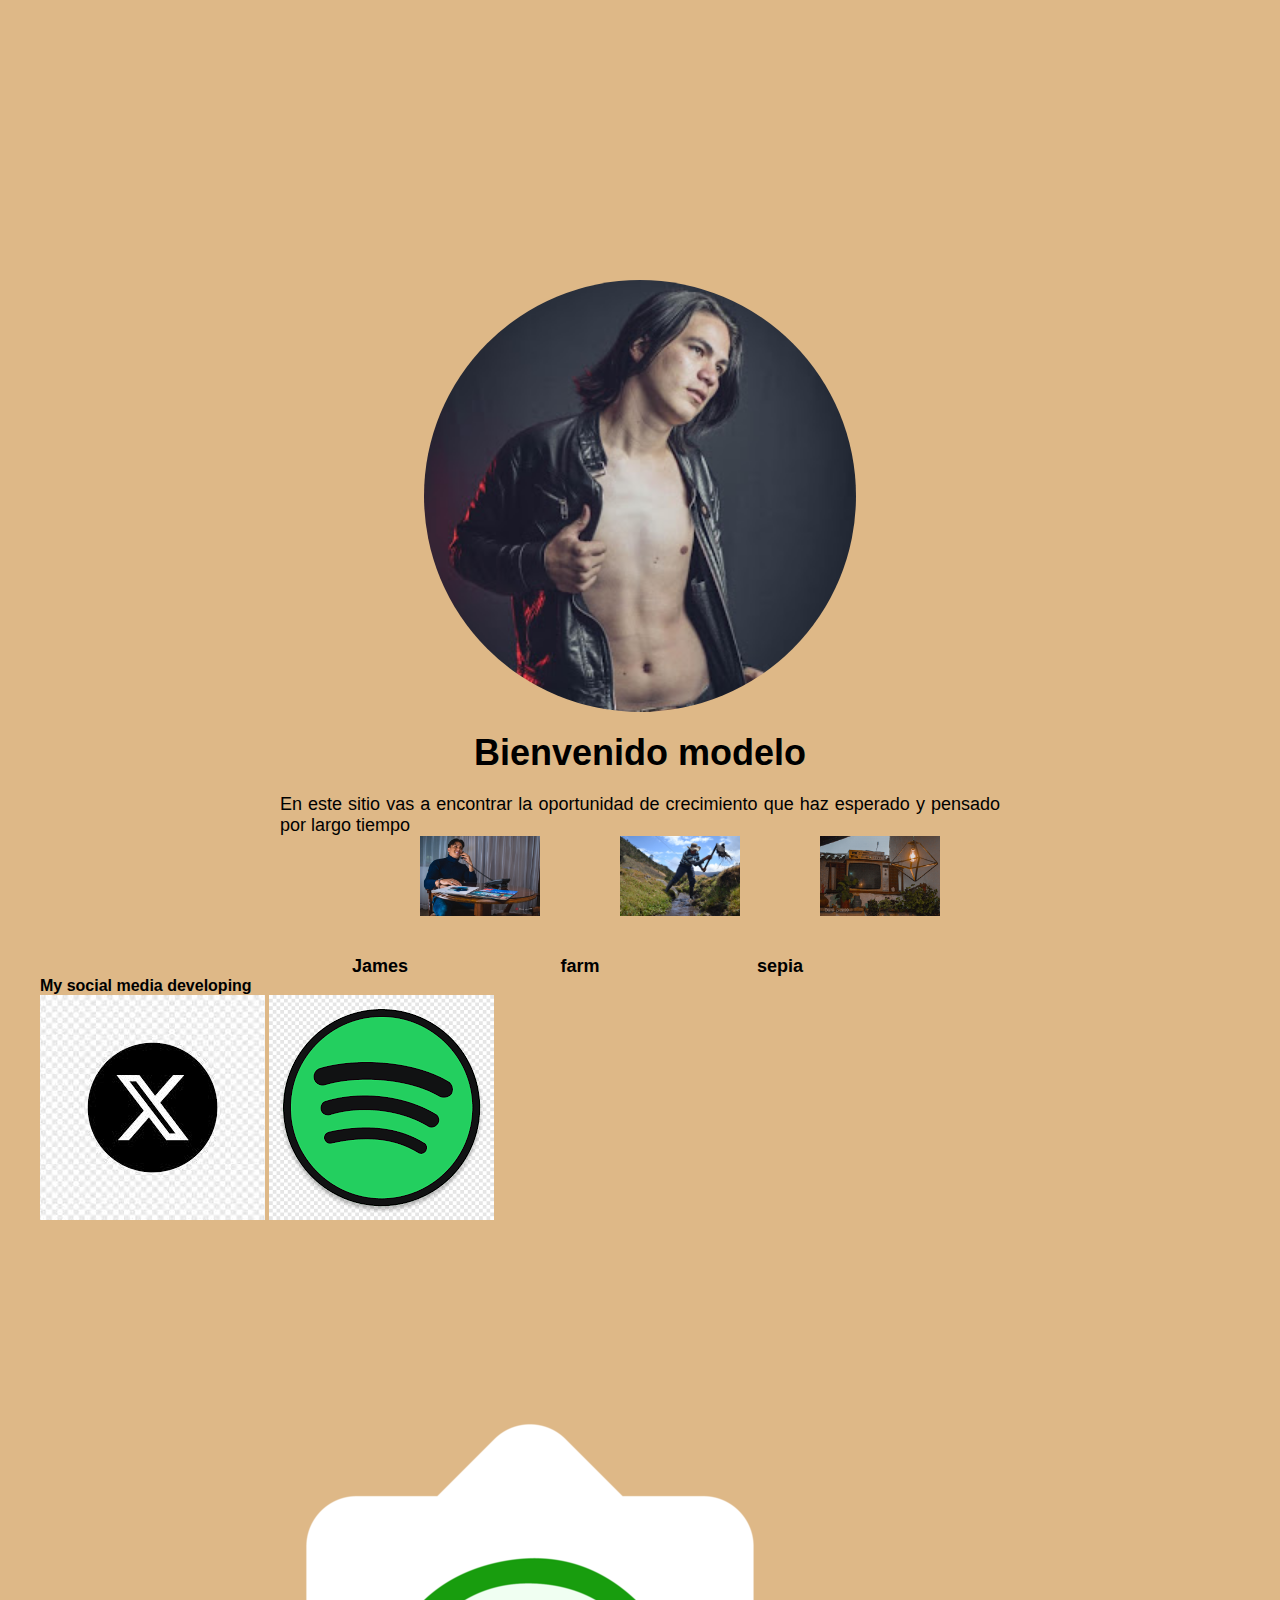
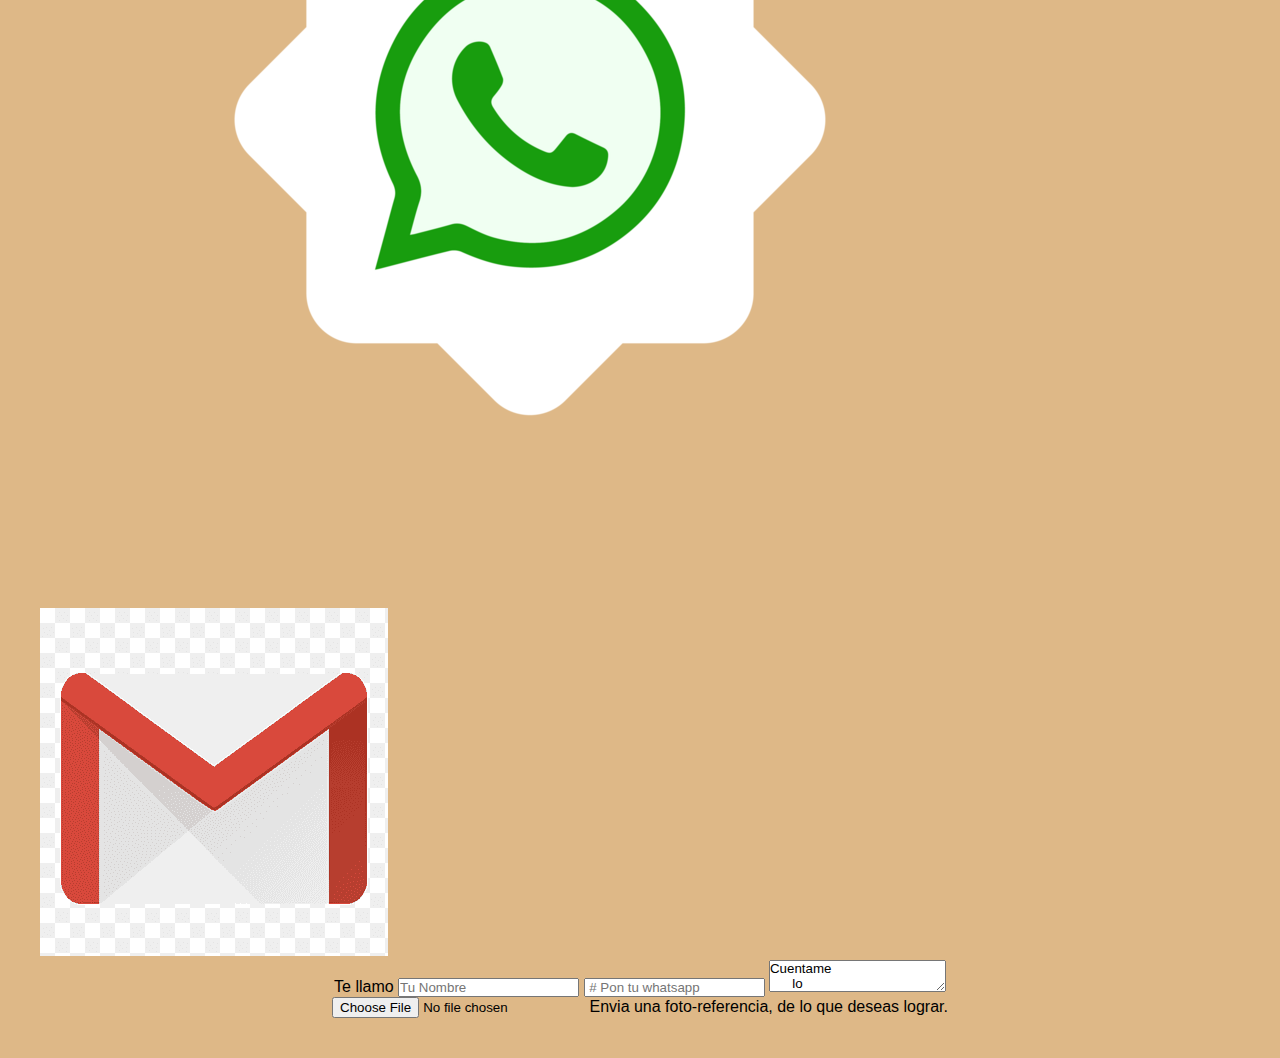
<file: Portafolio-desarrollo--master/Portafolio-desarrollo--master/Dia 5/index.html>
<!DOCTYPE html>
<html lang="en">
  <head>
    <meta charset="UTF-8" />
    <meta name="viewport" content="width=device-width, initial-scale=1.0" />
    <title>Portafolio Daniel lozada</title>
    <link rel="stylesheet" href="style.css" />
  </head>
  <body>
    <header>
      <div class="container"></div>
      <div class="personal-data"></div>
    </header>
    <div class="info">
      <img src="ldlp.jpg" alt="" class="Picture-profile" />
      <h1>Bienvenido modelo</h1>
      <p class="clasefaltante" >
        En este sitio vas a encontrar la oportunidad de crecimiento que haz
        esperado y pensado por largo tiempo
      </p>
    </div>
    <div class="Stylepictures">
      <div class="Text-description">
        <h4>James </h4>
      </div>
      <img
        src="james2.jpeg"
        alt="picutre of model man him name is james"
        class="Picutrefront"
      />
      <div class="Text-description">
        <h4>farm </h4>
      </div>
      <img
        src="farm3.jpg"
        alt="picutre of model man him name is james"
        class="Picutrefront"
      />
      <div class="Text-description">
        <h4>sepia</h4>
      </div>
      <img
        src="tv.jpeg"
        alt="picutre of model man him name is james"
        class="Picutrefront"
      />
      
    </div>
    <div class="textforimages"></div>
    <div class="social-media">
      <h4>My social media developing</h4>
      <img src="x.png" alt="Picture-social-media" class="social-m-p" />
      <img src="sptfy.png" alt="Picture-social-media" class="social-m-p" />
      <img
        src="bottoom-wpp.png"
        alt="Picture-social-media"
        class="social-m-p"
      />
      <img src="gmail.png" alt="Picture-social-media" class="social-m-p" />
    </div>
    <div class="Contact-me">
      <label class="text-need-border"> Te llamo </label>
      <input type="text" placeholder="Tu Nombre" />
      <input type="number" placeholder=" # Pon tu whatsapp  " />
      <textarea>
Cuentame
      lo
      que
      quieres
      hacer,
      te
      voy
      a
      llamar
      para
      decirte
      como
      lo
      logramos
      </textarea>
    </div>
    <div class="Send-picture">
      <input type="file" accept="image/png, image/jpeg, image/jpg" />
      <label class="text-need-border">
        Envia una foto-referencia, de lo que deseas lograr.
      </label>
    </div>
  </body>
</html>
</file>
<file: HTML ejercicios Bootcamp/Formularios/styles.css>
h1 {
    /*Propiedades mas usadas de CSS */ 
    color: blueviolet;
    text-align: center;
    font-size: 35px;
    font-family: monospace;
    font-weight: bold;
    border: 5px solid black;
}
#section2 {
    background-color: aquamarine;
    border: 1px solid;
}
</file>
<file: Dia 3/styles.css>
/* Reseteo de estilos */
*{
    margin: 0;
    padding: 0;
    box-sizing: border-box;
    font-family: Arial, Helvetica, sans-serif;
}
body{
    background-color: #030712;
    color: white;
    display: flex;
    flex-direction: column;
    align-items: center;
    padding: 30px;
}
header{
    text-align: center;
    margin-bottom: 60px;

}
.personal-data{
    display: flex;
    flex-direction: row;
    justify-content: flex-start;
    align-items: center;
}
.info{
    display: flex;
    flex-direction: column;
    align-items: center;
    gap: 10px;
}
.profile-pic{
    width: 120px;
    height: 120px;
    border-radius: 50%;
    box-shadow: 0px 4px 10px;
    transition: transform;
}
.profile-pic:hover{
    transform: scale(1.1);
}
h1{
    color: rgb(102, 88, 163);
}
.description{
    margin-top: 30px;
    text-align: justify;
}
.experience{
 margin-bottom: 40px;   
 width: 100%;
}
h2{
    color: #2463eb;
    text-align: center;
}
hr{
    width: 100%;
    margin: 20px 0;

}
.group{
    display: flex;
    flex-direction: row;
    flex-wrap: wrap;
    justify-content: center;
    gap: 20px;
    align-items: center;
    margin-top: 30px;
}
.experience-item{
    background-color: rgb(218, 119, 7);
    padding: 10px;
    border-left: 4px solid
}
.experience-item:hover{
    background-color: blue;
}

form{
   width: 500px;
    display: flex;
    flex-direction:column
}

label{
    margin-top: 5px;
    margin-bottom: 10px;
}
input, textarea{
 padding: 10px;   
 border: none;
 border-radius: 5px;
 background-color: yellowgreen;
 color: whitesmoke;
}
button{
    background-color: darkgreen;
    color: wheat;
    border-radius: 5px;
    margin-top: 15px;
    padding: 10px;
}
button:hover{
    background-color: chocolate;
}
</file>
<file: Dia 5/style.css>
/*reseteo de estilos*/
.Picture-profile {
  display: flex;
  justify-content: end;
}
</file>
<file: Portafolio-desarrollo--master/Portafolio-desarrollo--master/Dia 5/style.css>
/* reseteo de estilos */
*{
  margin: 0;
  padding: 0;
  box-sizing: border-box;
  font-family: Arial, Helvetica, sans-serif;
}
body{
  display: flex;
  flex-direction: column;
  align-items: center;
  margin: 20px;
  padding: 20px;
  background-color: burlywood;
}


.info, .Picture-profile{
  display: flex;
  height: 60%;
  width: 60%;
  border-radius: 75%;
  align-items: center ;
  flex-direction: column;
  justify-content: center;
  gap: 20px;
  margin-top: 120px;
  font-size: 18px;
 
}

.clasefaltante{
  text-align: justify;
}

.Stylepictures {
  display: flex;
  height: 50%;
  width: 50%;
  flex-direction: row;
  justify-content: space-between;
}
.Picutrefront{
  height: 20%;
  width: 20%;
  display: flex;
  flex-direction: row;
}

.Text-description{
  display: flex;
  height: 60%;
  width: 60%;
  border-radius: 75%;
  align-items: center ;
  flex-direction: column;
  justify-content: center;
  gap: 20px;
  margin-top: 120px;
  font-size: 18px;
}
</file>
